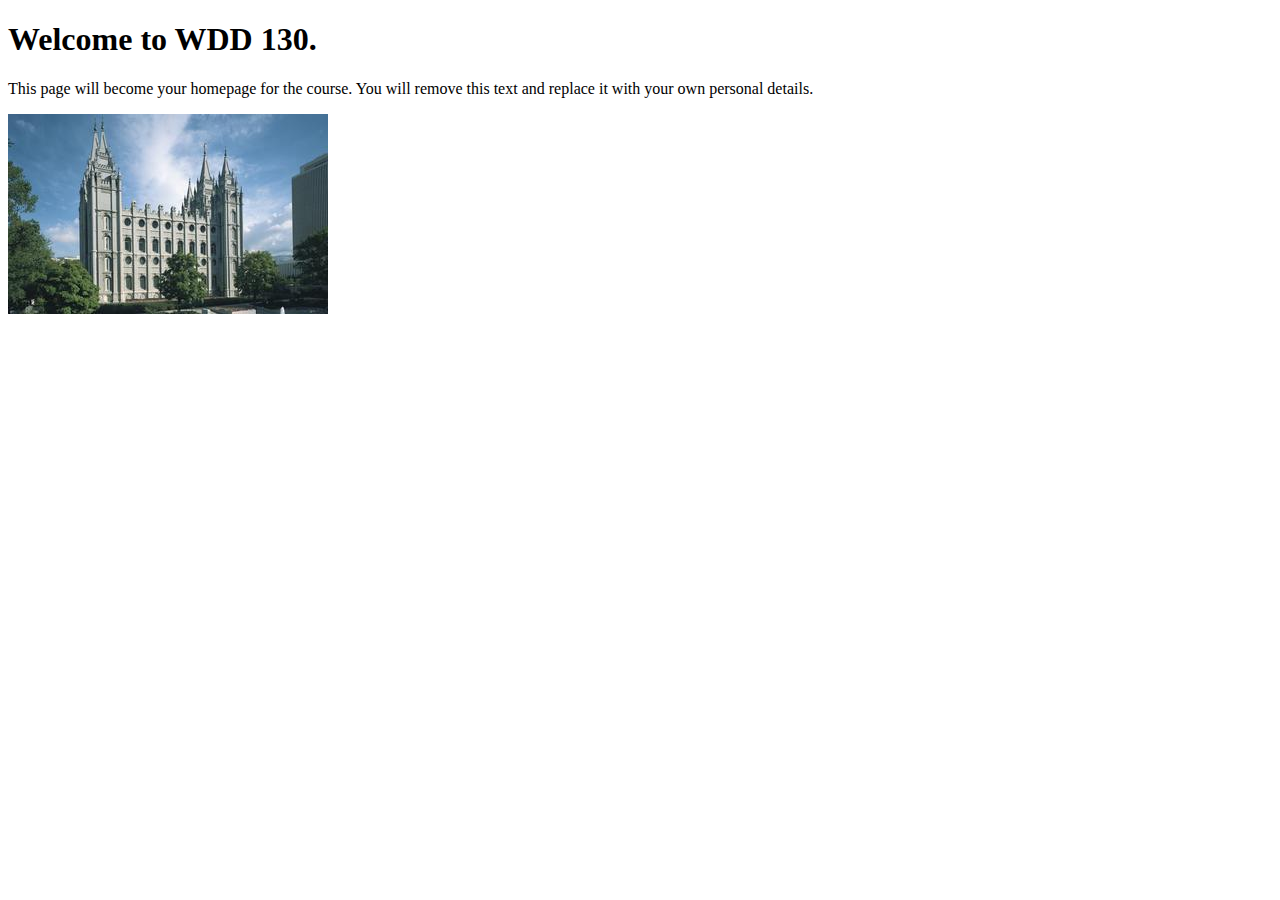
<file: index.html>
<!DOCTYPE html>
<html lang="en">
<head>
    <meta charset="UTF-8">
    <meta name="viewport" content="width=device-width, initial-scale=1.0">
    <title>WDD 130 | Personal Homepage</title>
</head>
<body>
    <h1>Welcome to WDD 130.</h1>
    <p>This page will become your homepage for the course. You will remove this text and replace it with your own personal details.</p>

    <img src="images/salt-lake-temple.jpg" alt="The Salt Lake Temple.">
</body>
</html>
</file>
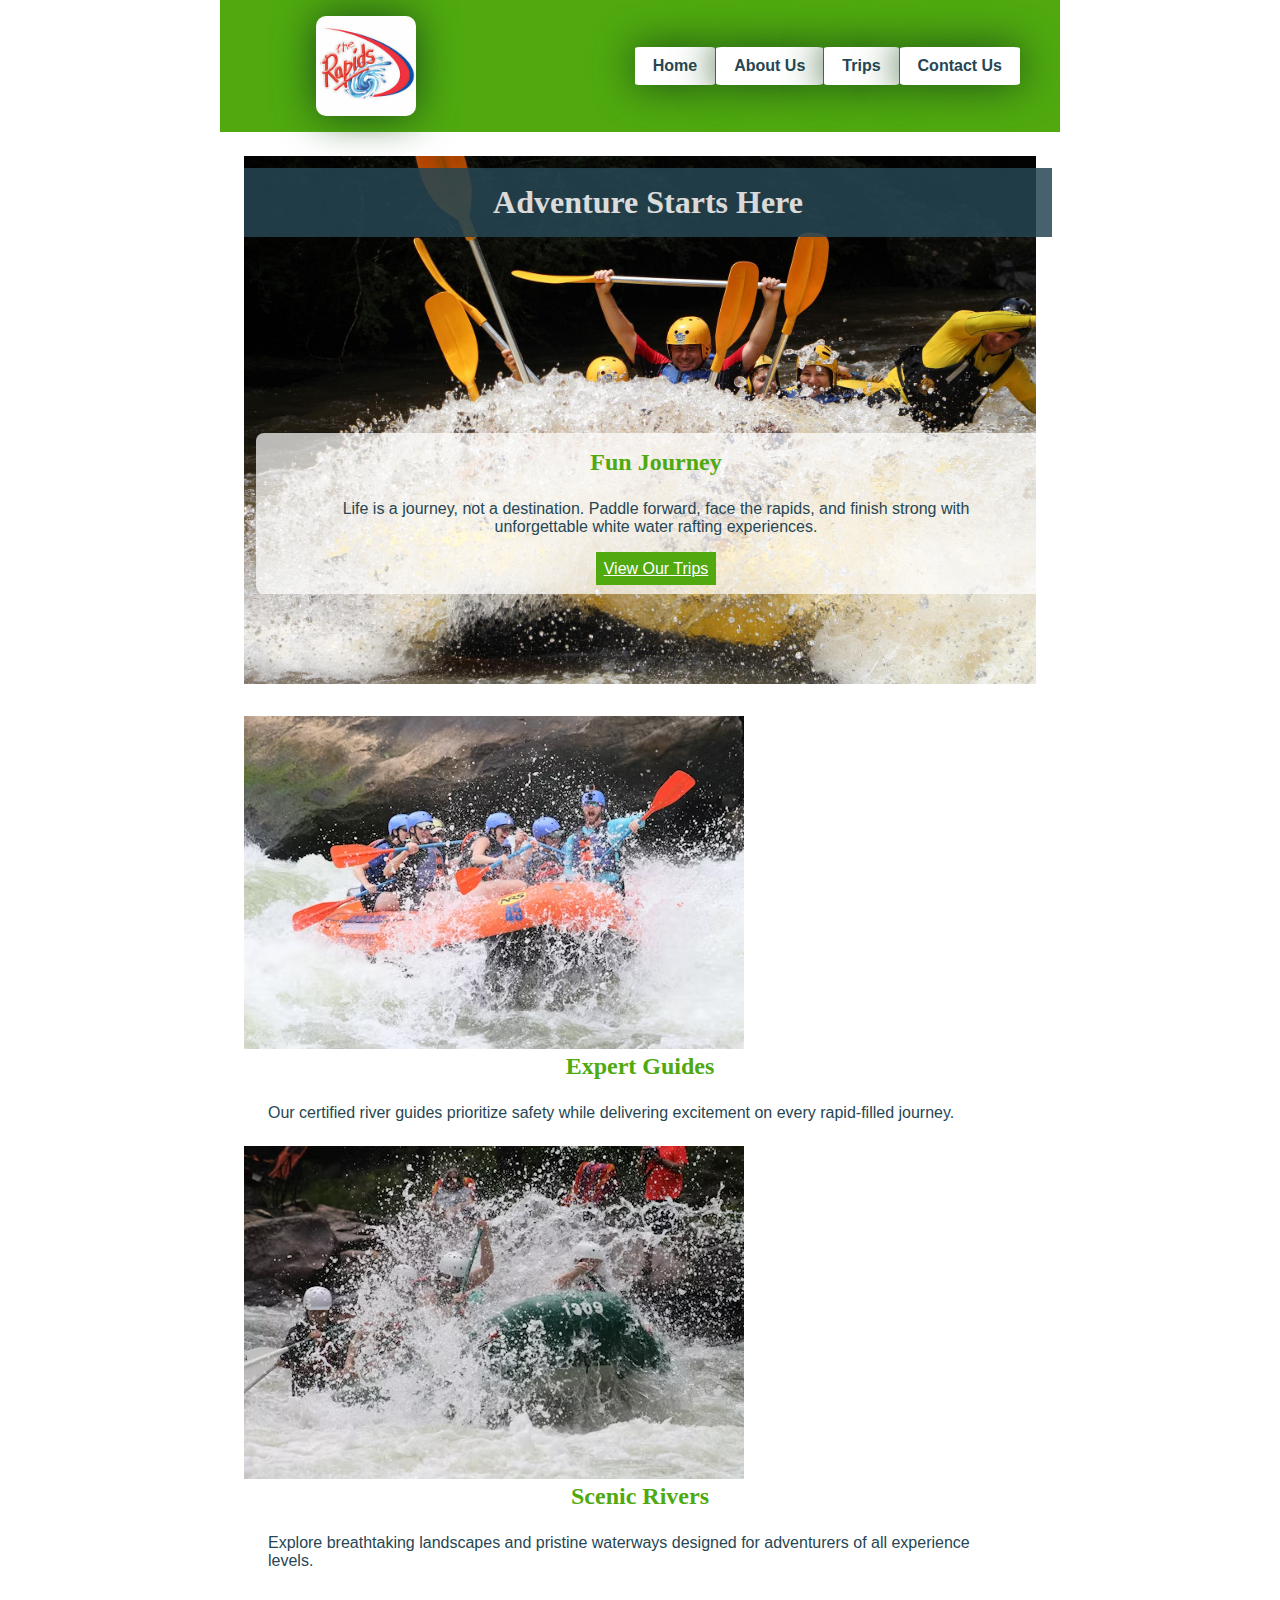
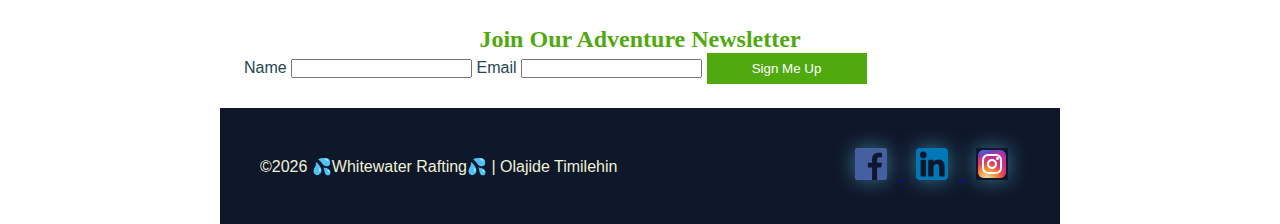
<file: wwr/index.html>
<!DOCTYPE html>
<html lang="en">

<head>
    <meta charset="UTF-8">
    <meta name="viewport" content="width=device-width, initial-scale=1.0">
    <meta name="description"
      content="Experience thrilling white water rafting adventures with expert guides, stunning rivers, and unforgettable outdoor excitement.">
    <meta name="author" content="olajide timilehin">
    <title>About Us - Whitewater Rafting</title>
    <link rel="stylesheet" href="styles/rafting.css">
</head>

<body>

    <!-- HEADER -->
    <header class="site-header">
        <img src="images/z-therapidssplash.jpg" alt="whitewater rafting logo">

        <nav class="nav-box">
            <ul class="navigation">
                <li><a href="index.html">Home</a></li>
                <li><a href="about.html">About Us</a></li>
                <li><a href="trips.html">Trips</a></li>
                <li><a href="contact.html">Contact Us</a></li>
            </ul>
        </nav>
    </header>

    <main>

        <!-- HERO -->
        <section class="hero">
            <img src="images/raftinghero2.jpg" alt="---">

            <h1>Adventure Starts Here</h1>

            <article>
                <h2>
                    Fun Journey
                </h2>
                <p>
                    Life is a journey, not a destination. Paddle forward, face the rapids,
                    and finish strong with unforgettable white water rafting experiences.
                </p>
                <a href="trips.html" class="submit-btn">View Our Trips</a>
            </article>
        </section>

        <!-- PURPOSE GRID -->
        <section class="purpose-grid">

            <div class="purpose-item">
                <img src="images/rafting006.avif" alt="With the expert">
                <h2>Expert Guides</h2>
                <p>
                    Our certified river guides prioritize safety while delivering excitement
                    on every rapid-filled journey.
                </p>
            </div>

            <div class="purpose-item">
                <img src="images/rafting005.avif" alt="Scenic river rafting">
                <h2>Scenic Rivers</h2>
                <p>
                    Explore breathtaking landscapes and pristine waterways designed
                    for adventurers of all experience levels.
                </p>
            </div>

        </section>

        <!-- NEWSLETTER -->
        <section class="newsletter-signup">
            <h2>Join Our Adventure Newsletter</h2>

            <form>
                <label for="newsletter-name">Name</label>
                <input type="text" id="newsletter-name" name="newsletter-name" required>

                <label for="newsletter-email">Email</label>
                <input type="email" id="newsletter-email" name="newsletter-email" required>

                <button type="submit" class="submit-btn">Sign Me Up</button>
            </form>
        </section>

    </main>

    <!-- FOOTER -->
    <footer class="site-footer">
        <p>©2026 💦Whitewater Rafting💦 | Olajide Timilehin</p>

        <nav class="socialmedia">
            <a href="https://facebook.com/">
                <img src="images/facebook-color-svgrepo-com.svg" alt="Facebook">
            </a>
            <a href="https://linkedin.com/">
                <img src="images/linkedin-svgrepo-com.svg" alt="LinkedIn">
            </a>
            <a href="https://instagram.com/">
                <img src="images/instagram-1-svgrepo-com.svg" alt="Instagram">
            </a>
        </nav>
    </footer>

</body>

</html>
</file>
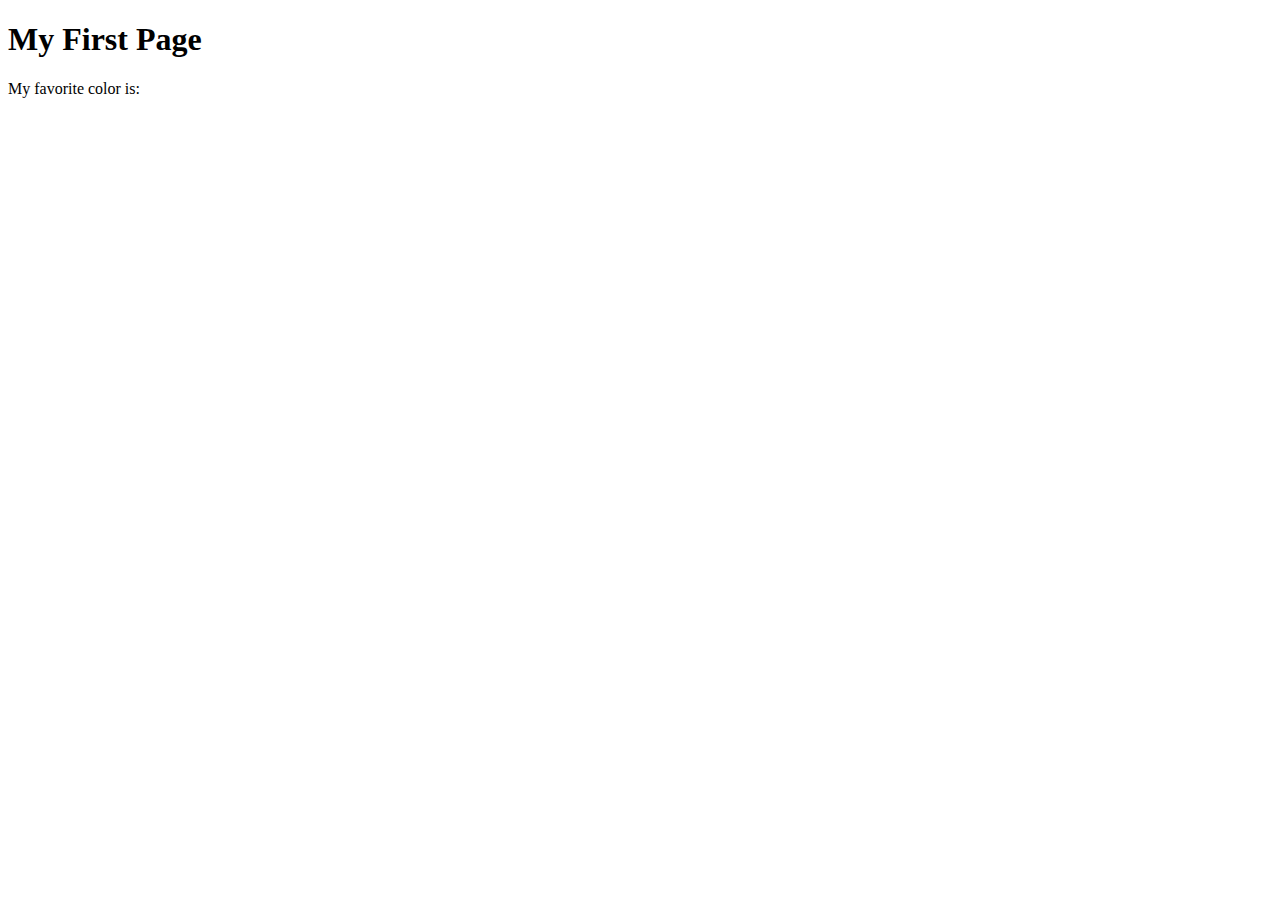
<file: week01/first-page.html>
<!DOCTYPE html>
<html lang="en">
<head>
    <meta charset="UTF-8">
    <meta name="viewport" content="width=device-width, initial-scale=1.0">
    <title>My First Page</title>
</head>
<body>
    <h1>My First Page</h1>
    <p>My favorite color is: </p>
</body>
</html>
</file>
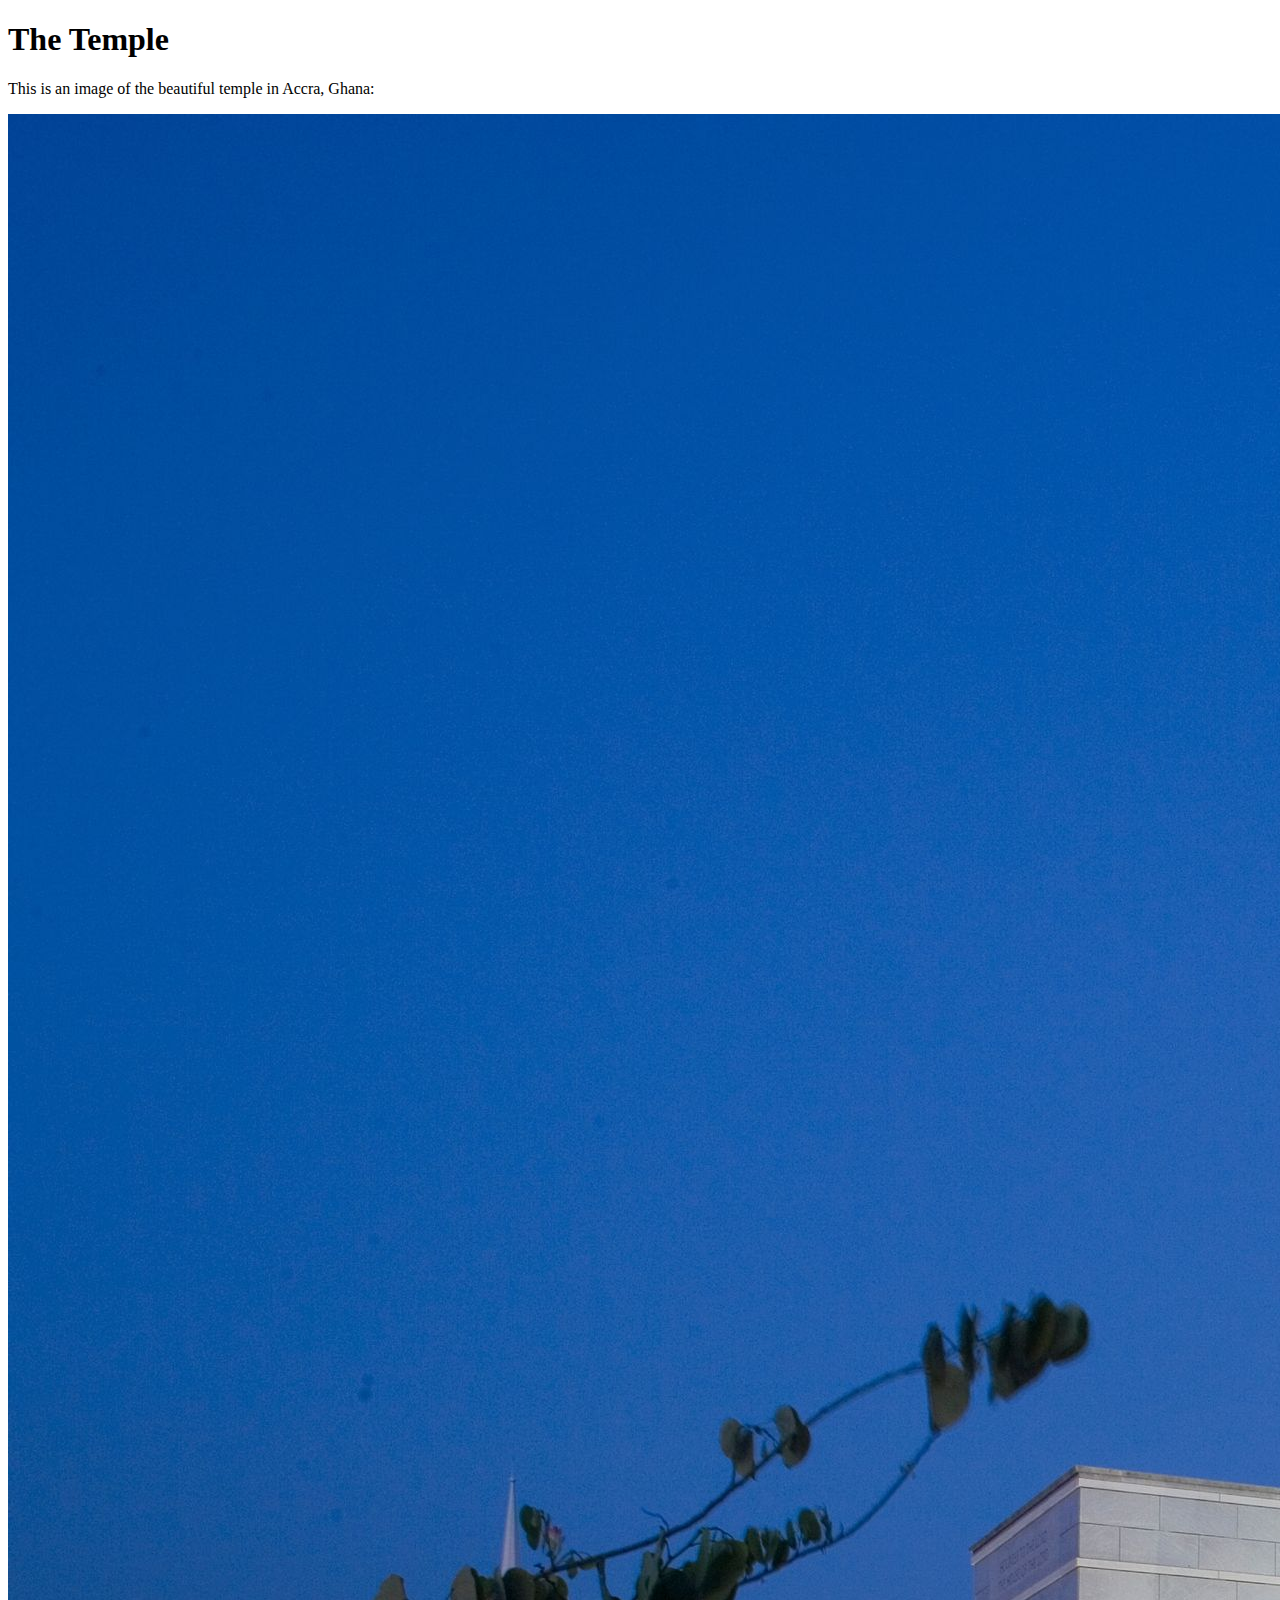
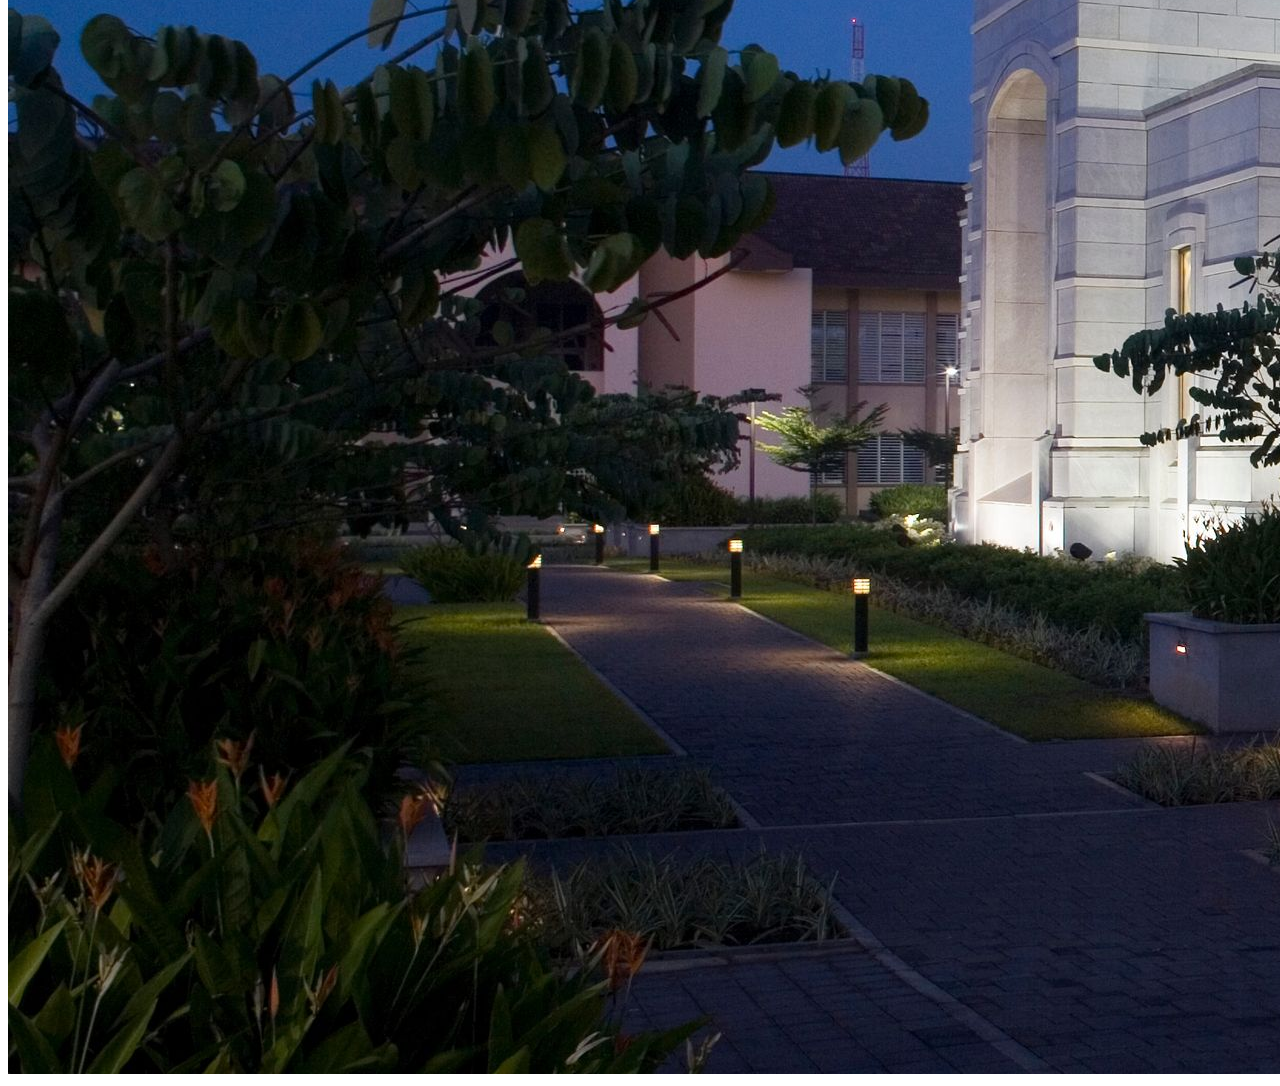
<file: week01/images.html>
<!DOCTYPE html>
<html lang="en">
<head>
    <meta charset="UTF-8">
    <meta name="viewport" content="width=device-width, initial-scale=1.0">
    <title>Temple Image</title>
</head>
<body>
    <h1>The Temple</h1>
    <p>This is an image of the beautiful temple in Accra, Ghana:</p>
    <img src="images/temple-large.jpeg" alt="The Accra Ghana Temple">
    
</body>
</html>
</file>
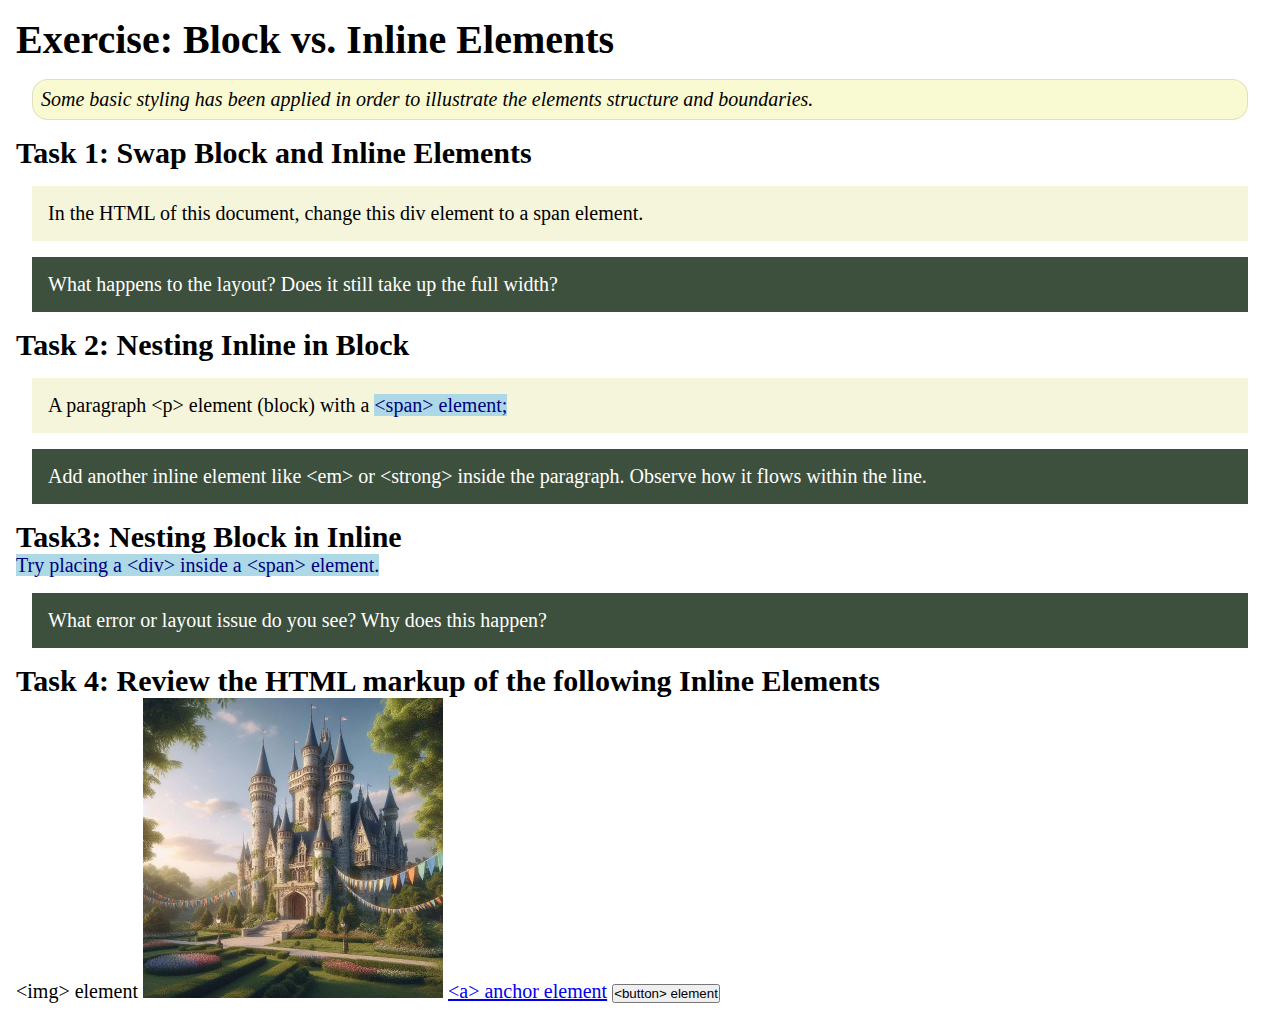
<file: week02/block-vs-inline.html>
<!DOCTYPE html>
<html lang="en">

<head>
    <meta charset="UTF-8">
    <meta name="viewport" content="width=device-width, initial-scale=1.0">
    <title>Exercise: Block vs. Inline Elements</title>
    <link rel="stylesheet" href="styles/block-vs-inline.css">
</head>

<body>
    <main>
        <h1>Exercise: Block vs. Inline Elements</h1>
        <p class="note">Some basic styling has been applied in order to illustrate the elements structure and
            boundaries.</p>

        <h2>Task 1: Swap Block and Inline Elements</h2>
        <div>In the HTML of this document, change this div element to a span element.</div>

        <p class="question">What happens to the layout? Does it still take up the full width?</p>

        <h2>Task 2: Nesting Inline in Block</h2>
        <p>A paragraph &lt;p&gt; element (block) with a <span>&lt;span&gt; element;</span></p>
        <p class="question">Add another inline element like &lt;em&gt; or &lt;strong&gt; inside the paragraph. Observe
            how it flows within the line.</p>

        <h2>Task3: Nesting Block in Inline</h2>
        <span>Try placing a &lt;div&gt; inside a &lt;span&gt; element.</span>
            <p class="question">What error or layout issue do you see? Why does this happen?</p>


            <h2>Task 4: Review the HTML markup of the following Inline Elements</h2>
        &lt;img&gt; element
        <img src="images/castle.webp" alt="placeholder image (images are inline)" width="300" height="300">
        <a href="https://churchofjesuschrist.org">&lt;a&gt; anchor element</a>
        <button type="button">&lt;button&gt; element</button>
    </main>
</body>

</html>
</file>
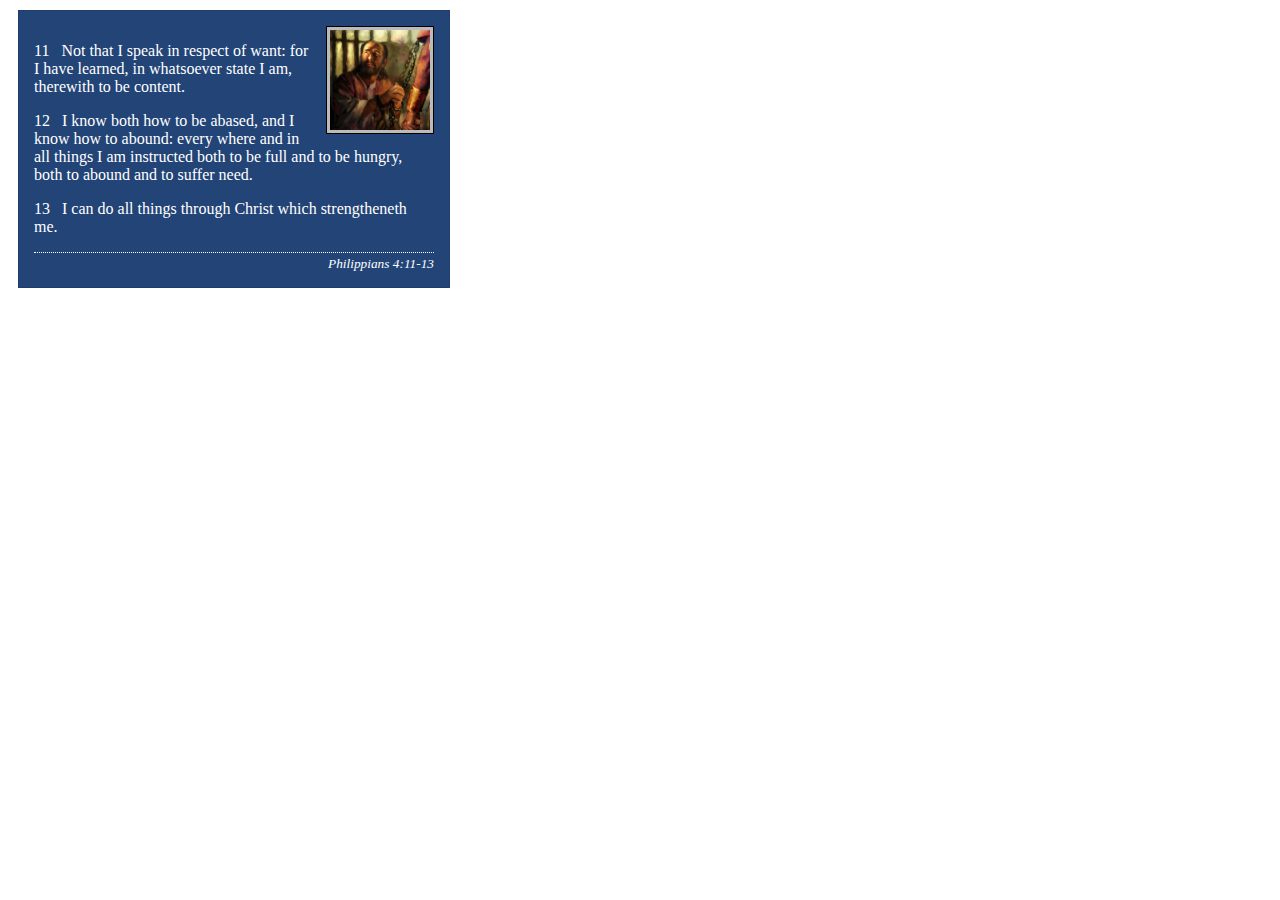
<file: week02/box-model-solution.html>
<!DOCTYPE html>
<html lang="en">
<head>
    <meta charset="UTF-8">
    <meta name="viewport" content="width=device-width, initial-scale=1.0">
    <title>Box Model Activity</title>
    <link rel="stylesheet" href="styles/box-model-solution.css">
</head>
<body>
    <main>
        <div class="callout">
            <img src="images/apostle-paul-imprisoned.webp" alt="Paul the Apostle - Imprisoned in Rome" width="200" height="200">
            <blockquote>
                <p>11 &nbsp; Not that I speak in respect of want: for I have learned, in whatsoever state I am, therewith to be content.</p>
                <p>12 &nbsp; I know both how to be abased, and I know how to abound: every where and in all things I am instructed both to be full and to be hungry, both to abound and to suffer need.</p>
                <p>13 &nbsp; I can do all things through Christ which strengtheneth me.</p>
            </blockquote>
            <cite>Philippians 4:11-13</cite>
        </div>
    </main>
</body>
</html>
</file>
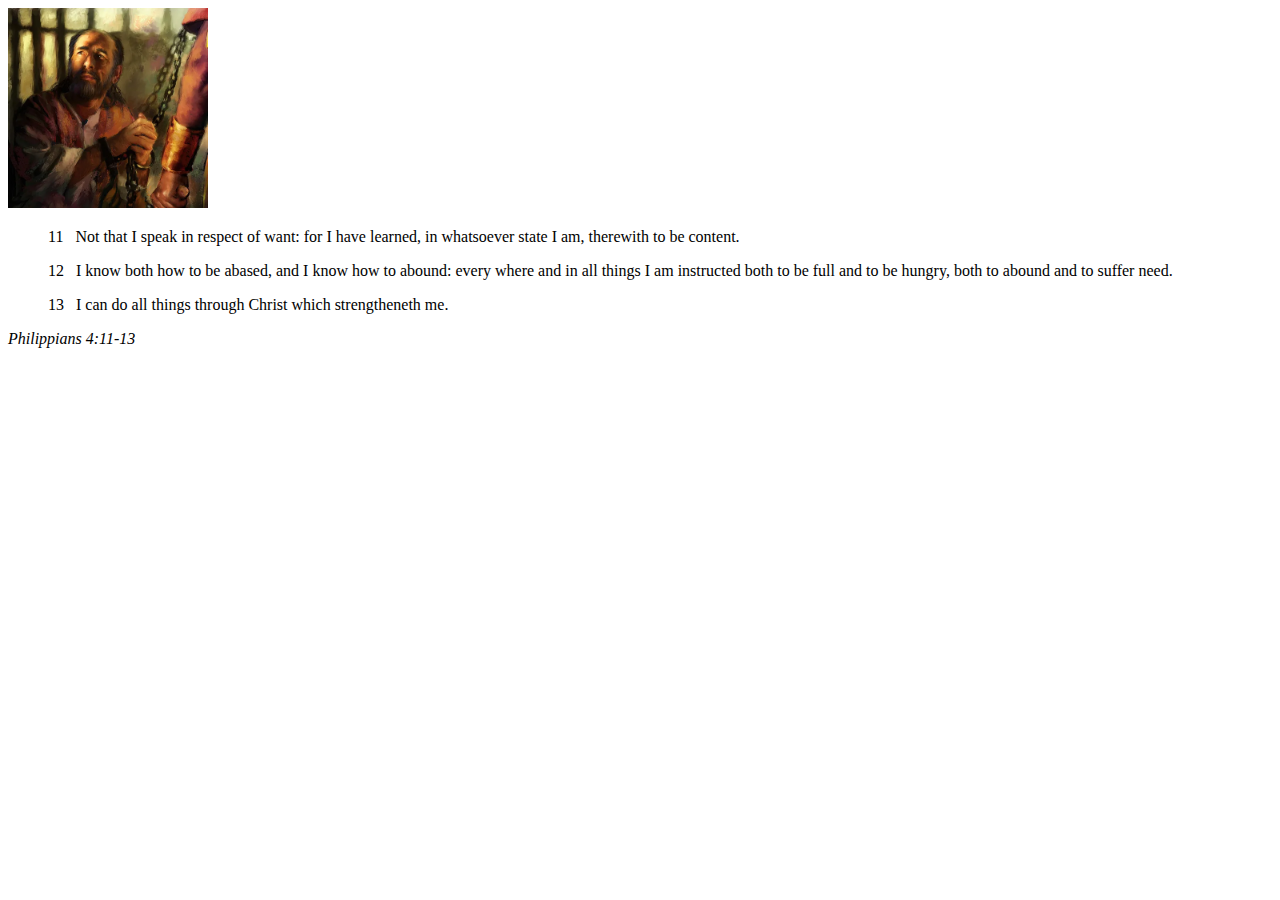
<file: week02/box-model.html>
<!DOCTYPE html>
<html lang="en">

<head>
    <meta charset="UTF-8">
    <meta name="viewport" content="width=device-width, initial-scale=1.0">
    <title>Box Model Activity</title>
    <link rel="stylesheet" href="styles/box-model.css">
</head>

<body>
    <main>
        <div class="callout">
            <img src="images/apostle-paul-imprisoned.webp"
              alt="Paul the Apostle - Imprisoned in Rome" width="200" height="200">
            <blockquote>
                <p>11 &nbsp; Not that I speak in respect of want: for I have learned, in whatsoever
                    state I am, therewith to be content.</p>
                <p>12 &nbsp; I know both how to be abased, and I know how to abound: every where and
                    in all things I am instructed both to be full and to be hungry, both to abound
                    and to suffer need.</p>
                <p>13 &nbsp; I can do all things through Christ which strengtheneth me.</p>
            </blockquote>
            <cite>Philippians 4:11-13</cite>
        </div>
    </main>
</body>

</html>
</file>
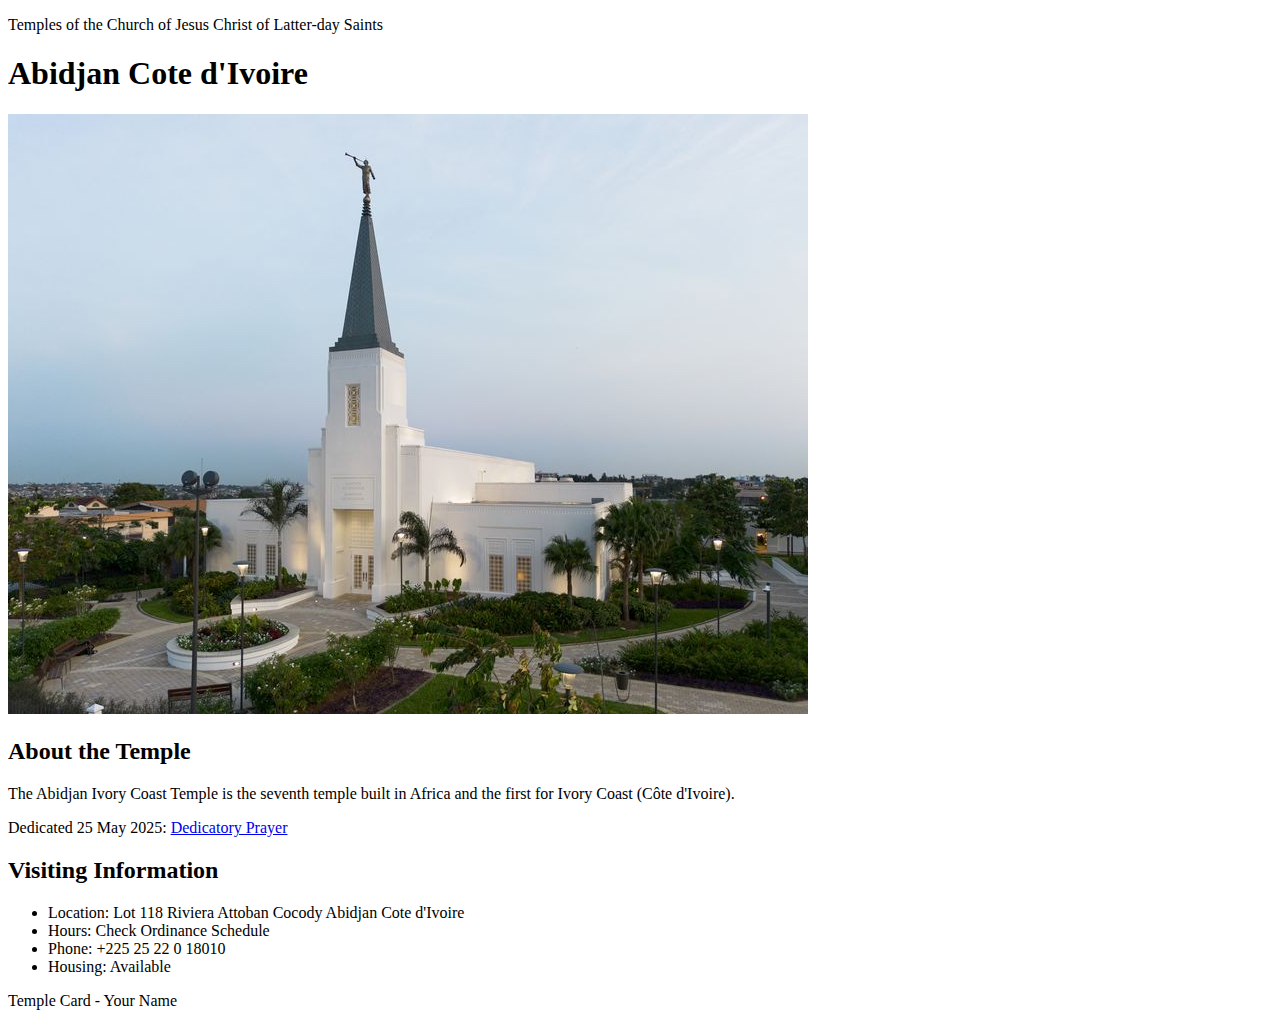
<file: week02/temple.html>
<!DOCTYPE html>
<html lang="en">

<head>
    <meta charset="UTF-8">
    <meta name="viewport" content="width=device-width, initial-scale=1.0">
    <title>Temple Card - Abidjan Cote d'Ivoire</title>
</head>

<body>
    <header>
        <p>Temples of the Church of Jesus Christ of Latter-day Saints</p>
    </header>
    <main>
        <h1>Abidjan Cote d'Ivoire</h1>
        <picture>
            <img src="images/abidjan-ivory-coast.jpeg" alt="Abidjan Cote d'Ivoire Temple">
        </picture>
        <section>
            <h2>About the Temple</h2>
            <p>The Abidjan Ivory Coast Temple is the seventh temple built in Africa and the first for Ivory Coast (Côte
                d'Ivoire).</p>
            <p>Dedicated 25 May 2025: <a
                    href="https://www.churchofjesuschrist.org/temples/dedicatory-prayer/abidjan-ivory-coast-temple/2025-05-25?lang=eng"
                    target="_blank" rel="noopener noreferrer">Dedicatory Prayer</a></p>
        </section>
        <section>
            <h2>Visiting Information</h2>
            <ul>
                <li>Location: Lot 118 Riviera Attoban Cocody Abidjan Cote d'Ivoire</li>
                <li>Hours: Check Ordinance Schedule</li>
                <li>Phone: +225 25 22 0 18010</li>
                <li>Housing: Available</li>
            </ul>
        </section>
    </main>
    <footer>
        <p>Temple Card - Your Name</p>
    </footer>
</body>

</html>
</file>
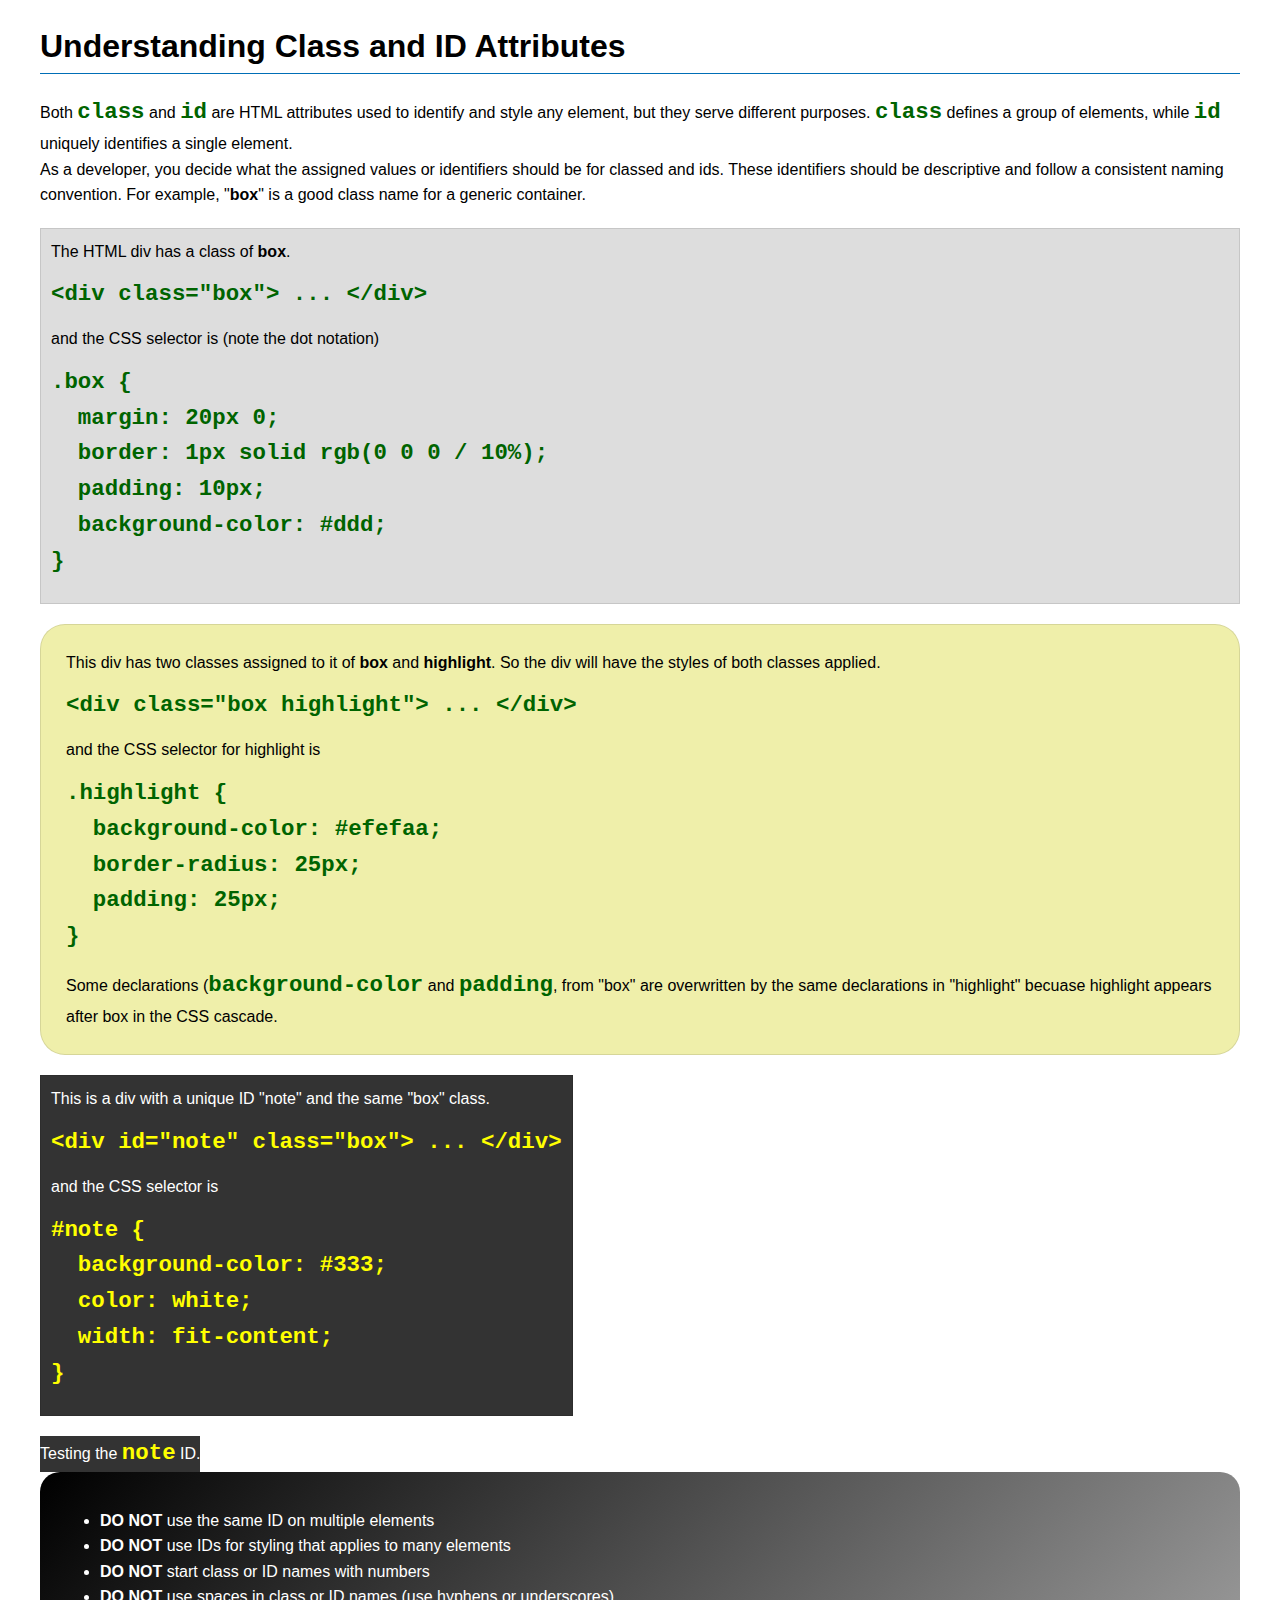
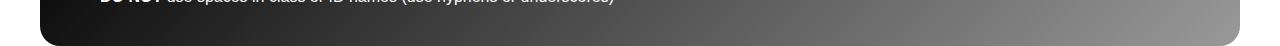
<file: week03/class-and-id.html>
<!DOCTYPE html>
<html lang="en">

<head>
    <meta charset="UTF-8">
    <meta name="viewport" content="width=device-width, initial-scale=1.0">
    <title>Class vs ID Attributes</title>
    <link rel="stylesheet" href="styles/class-and-id.css">
</head>

<body>
    <h1>Understanding Class and ID Attributes</h1>
    <p>Both <code>class</code> and <code>id</code> are HTML attributes used to identify and style any element, but they
        serve different purposes. <code>class</code> defines a group of elements, while <code>id</code> uniquely
        identifies a single element.</p>
    <p>As a developer, you decide what the assigned values or identifiers should be for classed and ids. These
        identifiers should be
        descriptive and follow a consistent naming convention. For example, "<strong>box</strong>" is a good class name
        for a generic container.</p>
    <div class="box">
        <p>The HTML div has a class of <strong>box</strong>.</p>
        <pre><code class="html">&lt;div class="box"&gt; ... &lt;/div&gt;</code></pre>
        and the CSS selector is (note the dot notation)
        <pre><code class="css">.box {
  margin: 20px 0;
  border: 1px solid rgb(0 0 0 / 10%);
  padding: 10px;
  background-color: #ddd; 
}</code></pre>
    </div>

    <div class="box highlight">
        <p>This div has two classes assigned to it of <strong>box</strong> and <strong>highlight</strong>. So the div
            will have the styles of both classes applied.</p>
        <pre><code class="html">&lt;div class="box highlight"&gt; ... &lt;/div&gt;</code></pre>
        and the CSS selector for highlight is
        <pre><code class="css">.highlight {
  background-color: #efefaa;
  border-radius: 25px;
  padding: 25px;
}</code></pre>
<p>Some declarations (<code>background-color</code> and <code>padding</code>, from "box" are overwritten by the same declarations in "highlight" becuase highlight appears after box in the CSS cascade.</p>
    </div>

    <div id="note" class="box">
        <p>This is a div with a unique ID "note" and the same "box" class.</p>
        <pre><code class="html">&lt;div id="note" class="box"&gt; ... &lt;/div&gt;</code></pre>
        and the CSS selector is
        <pre><code class="css">#note {
  background-color: #333;
  color: white;
  width: fit-content;
}</code></pre>
    </div>

    <div id="note">
        <p>Testing the <code>note</code> ID.</p>
    </div>

    <section id="best-practice">
        <ul>
            <li><strong>DO NOT</strong> use the same ID on multiple elements</li>
            <li><strong>DO NOT</strong> use IDs for styling that applies to many elements</li>
            <li><strong>DO NOT</strong> start class or ID names with numbers</li>
            <li><strong>DO NOT</strong> use spaces in class or ID names (use hyphens or underscores)</li>
        </ul>
    </section>




</body>

</html>
</file>
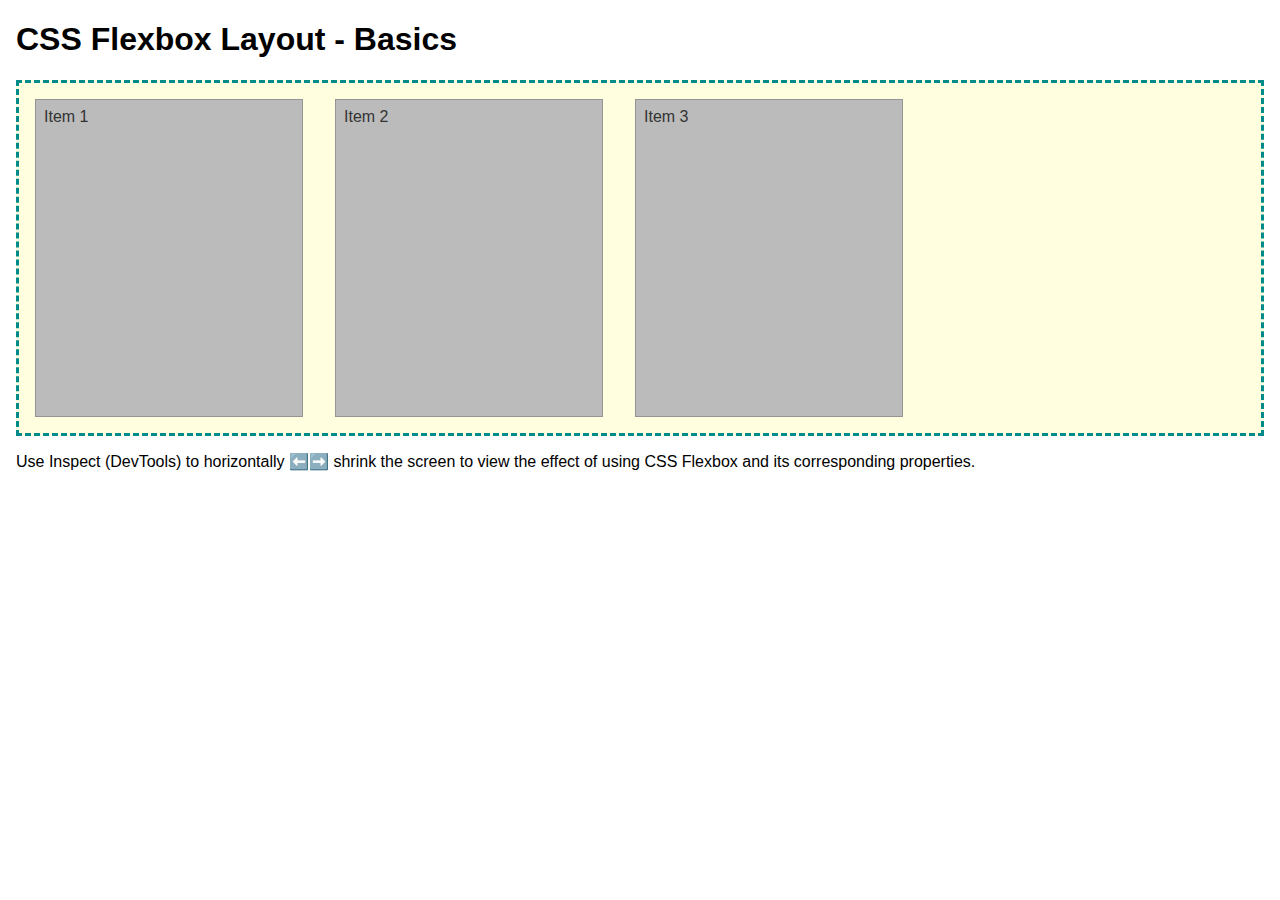
<file: week04/flexbox-layout.html>
<!DOCTYPE html>
<html lang="en">
<head>
    <meta charset="UTF-8">
    <meta name="viewport" content="width=device-width, initial-scale=1.0">
    <title>CSS Flexbox Layout - Basics</title>
    <link rel="stylesheet" href="styles/flexbox.css">
</head>
<body>
    <main>
        <h1>CSS Flexbox Layout - Basics</h1>
        <div class="flex-container">
            <div class="flex-item item1">Item 1</div>
            <div class="flex-item item2">Item 2</div>
            <div class="flex-item item3">Item 3</div>
        </div>
        <p>Use Inspect (DevTools) to horizontally ⬅️➡️ shrink the screen to view the effect of using CSS Flexbox and its corresponding properties.</p>
    </main>
</body>
</html>
</file>
<file: wwr/styles/rafting.css>
/* ================================
   CSS Variables
================================ */
:root {
    --primary-color: #4fa90f;
    --secondary-color: #0f172a;
    --accent1-color: #264653;
    --accent2-color: #eff2d5;

    --heading-font: "Georgia", serif;
    --body-font: Arial, Helvetica, sans-serif;
}

/* ================================
   Universal Reset
================================ */
* {
    margin: 0;
    padding: 0;
    box-sizing: border-box;
}

/* ================================
   Base Styles
================================ */
body {
    font-family: var(--body-font);
    color: var(--accent1-color);
}

header,
main,
footer {
    width: 840px;
    margin: 0 auto;
}

/* ================================
   Header Layout
================================ */
.site-header {
    display: grid;
    grid-template-columns: 120px 1fr;
    align-items: center;
    background-color: var(--primary-color);
    padding: 16px;
}

.site-header img {
    width: 100px;
    border-radius: 10px;
    margin-left: 80px;
    box-shadow: 0 0 40px #1b4d1a;

}

/* ================================
   Navigation (MATCHES IMAGE)
================================ */
.nav-box {
    display: flex;
    justify-content: flex-end;
    align-items: center;
}

/* Nav list */
.navigation {
    display: flex;
    list-style: none;
    gap: 1px;
}

/* EACH item in its own box */
.navigation li {
    background-color: #ffffff;
    padding: 10px 18px;
    border-radius: 5%;
    box-shadow: 0 0 40px #1b4d1a;
}

/* Links */
.navigation a {
    color: var(--accent1-color);
    text-decoration: none;
    font-weight: bold;
    display: block;
}

/* Hover effect (optional but nice) */
.navigation li:hover {
    background-color: var(--accent2-color);
    transition: 0.3s;
}

/* ================================
   Headings
================================ */
h1,
h2,
h3 {
    font-family: var(--heading-font);
    color: var(--primary-color);
    text-align: center;
}

/* ================================
   Spacing
================================ */
nav,
p,
section,
article {
    margin: 16px;
    padding: 8px;
}

/* ================================
   Hero Section
================================ */
.hero {
    position: relative;
}

.hero img {
    width: 100%;
    display: block;
}

.hero h1 {
    position: absolute;
    top: 20px;
    width: 100%;
    padding: 16px;
    background-color: var(--accent1-color);
    color: #fff;
    opacity: 0.85;
}

.hero {
    position: relative;
}

.hero article {
    position: absolute;
    left: 50%;
    right: 50px;
    bottom: 15%;
    transform: translateX(-50%);

    width: 100%;
    max-width: 800px;
    padding: 16px;

    background-color: rgba(255, 255, 255, 0.7);
    text-align: center;
    padding: 16px;
    text-align: center;
    border-radius: 8px;
    box-sizing: border-box;
}

.hero article img {
    width: 100px;
    float: right;
    /* removed float because flex aligns items */
    border: 1px solid #a3a2a2;
    box-shadow: 0 0 60px #1a2131;
}

/* ================================
   History Section
================================ */
.history-content {
    display: grid;
    grid-template-columns: 1fr auto 1fr;
    gap: 16px;
    align-items: center;
}

.history-content img {
    width: 180px;
    box-shadow: 0 0 20px #a9c6d2;
}

/* ================================
   Adventures Section
================================ */
.adventure-gallery {
    display: flex;
    justify-content: space-between;
    gap: 14px;
}

.adventure-gallery img {
    max-width: 140px;
    box-shadow: 0 0 40px #acabab;
}

/* ================================
   Footer
================================ */
.site-footer {
    display: flex;
    justify-content: space-between;
    align-items: center;
    background-color: var(--secondary-color);
    color: var(--accent2-color);
    padding: 16px;
}

.socialmedia img {
    width: 32px;
    margin: 0 12px;
    box-shadow: 0 0 20px #397790;
}

/* ================================
   CONTACT PAGE
================================ */

/* ================================
   Contact Page Spacing Fix
================================ */

/* Reduce spacing between address, phone, email */
.contact-page .company-info p {
    margin: 4px 0;
    /* tighter vertical spacing */
    padding: 0;
}

/* Reduce space below company info (before map/form) */
.contact-page .company-info {
    text-align: center;
    margin-bottom: 8px;
}

/* Reduce gap between map and form if needed */
.contact-layout {
    gap: 16px;
    /* was 24px */
}

/* Map + form */
.contact-layout {
    display: grid;
    grid-template-columns: 1fr 1fr;
    gap: 24px;
}

/* Map */
.map-box iframe {
    width: 100%;
    height: 350px;
    border: none;
}

/* Form */
.form-box form {
    display: grid;
    grid-template-columns: 140px 1fr;
    row-gap: 12px;
}

.form-box label {
    font-weight: bold;
}

.form-box input,
.form-box textarea {
    padding: 6px;
}

/* ---------- Message Purpose (EXACT WIREFRAME) ---------- */
.purpose-group {
    grid-column: 1 / -1;
    display: grid;
    grid-template-columns: 140px auto 1fr;
    grid-template-rows: repeat(3, 24px);
    column-gap: 10px;
    align-items: start;
    border: none;
    padding: 0;
}

.purpose-group legend {
    grid-column: 1;
    grid-row: 2;
    font-weight: bold;
}

.purpose-group label {
    display: contents;
    font-size: 0;
}

.purpose-group label:nth-of-type(1) input {
    grid-column: 2;
    grid-row: 1;
}

.purpose-group label:nth-of-type(2) input {
    grid-column: 2;
    grid-row: 2;
}

.purpose-group label:nth-of-type(3) input {
    grid-column: 2;
    grid-row: 3;
}

.purpose-group label:nth-of-type(1)::after {
    content: "General Inquiry";
    grid-column: 3;
    grid-row: 1;
    font-size: 0.95rem;
}

.purpose-group label:nth-of-type(2)::after {
    content: "Reservation Question";
    grid-column: 3;
    grid-row: 2;
    font-size: 0.95rem;
}

.purpose-group label:nth-of-type(3)::after {
    content: "Website Suggestion";
    grid-column: 3;
    grid-row: 3;
    font-size: 0.95rem;
}

/* Message */
label[for="message"],
textarea {
    grid-column: 1 / -1;
}

textarea {
    height: 80px;
}

/* Newsletter */
.newsletter {
    grid-column: 1 / -1;
    font-size: 0.9rem;
}

/* Button */
.submit-btn {
    grid-column: 1 / -1;
    width: 160px;
    padding: 8px;
    background-color: var(--primary-color);
    color: #fff;
    border: none;
    cursor: pointer;
}

.submit-btn:hover {
    background-color: #3d850c;
}

/* Employees */
.employee-grid {
    display: grid;
    grid-template-columns: repeat(3, 1fr);
    gap: 20px;
    text-align: center;
}

.employee-grid img {
    width: 120px;
}
</file>
<file: week02/styles/block-vs-inline.css>
* {
    margin: 0;
    padding: 0;
}

body {
    font-size: 20px;
    margin: 1rem;
}

p,
div {
    background-color: beige;
    margin: 1rem;
    padding: 1rem;
}

span {
    color: navy;
    background-color: lightblue;
}

code {
    margin: 0;
    padding: 0;
    color: green;
    font-size: 1.2rem;
}

.note {
    font-style: italic;
    background-color: lightgoldenrodyellow;
    border-radius: 1rem;
    border: 1px solid rgb(0 0 0 / 10%);
    margin: 1rem;
    padding: .5rem;
}

.question {
    background-color: #3d503d;
    color: #fff;
}
</file>
<file: week02/styles/box-model-solution.css>
.callout {
    max-width: 400px;
    margin: 10px;
    border: 1px solid rgba(0, 0, 0, .1);
    padding: 15px;
    background-color: #247;
    color: #fff;
}

.callout img {
    float: right;
    margin: 0 0 10px 15px;
    border: 1px solid #000;
    padding: 3px;
    background-color: #bbb;
    width: 100px;
    height: auto;

}

blockquote {
    margin: 0;
}

cite {
    display: block;
    border-top: 1px dotted #fff;
    padding-top: 3px;
    text-align: right;
    font-size: smaller;
}
</file>
<file: week02/styles/box-model.css>
.callout {
	
}

.callout img {
	
}

blockquote {
	
}

cite {
	
}
</file>
<file: week03/styles/class-and-id.css>
body {
    font-family: Arial, sans-serif;
    line-height: 1.6;
    margin: 0;
    padding: 0 40px;
}

h1 {
    border-bottom: 1px solid rgb(0 110 182);
    padding-bottom: 0;
}



p {
    margin: 0;
}

code {
    color: darkgreen;
    font-weight: 700;
    font-size: 1.4rem;
}

/* Class examples - can be reused */

.box {
    margin: 20px 0;
    border: 1px solid rgb(0 0 0 / 10%);
    padding: 10px;
    background-color: #ddd; /* this is shorthand for #dddddd */
}

.highlight {
    background-color: #efefaa;
    border-radius: 25px;
    padding: 25px;
}

/* ID examples - should be unique */

#note {
    background-color: #333;
    color: white;
    width: fit-content;
}

#note code {
    color: yellow;
}

#best-practice {
    background: linear-gradient(135deg, #000 0%, #999 100%);
    color: white;
    border-radius: 20px;
    padding: 20px
}
</file>
<file: week04/styles/flexbox.css>
body {
    font-family: Helvetica, Arial, sans-serif;
    margin: 1rem;
}

.flex-container {
    border: 3px dashed darkcyan;
    background-color: lightyellow;
    display: flex;
    flex-wrap: wrap;
}

.flex-item {
    width: 250px;
    margin: 1rem;
    border: 1px solid rgb(0 0 0 / 20%);
    padding: 0.5rem;
    background-color: #bbb;
    color: #333;
}

.item1 {
    min-height: 100px;
}

.item2 {
    min-height: 200px;
}

.item3 {
    min-height: 300px;
}
</file>
